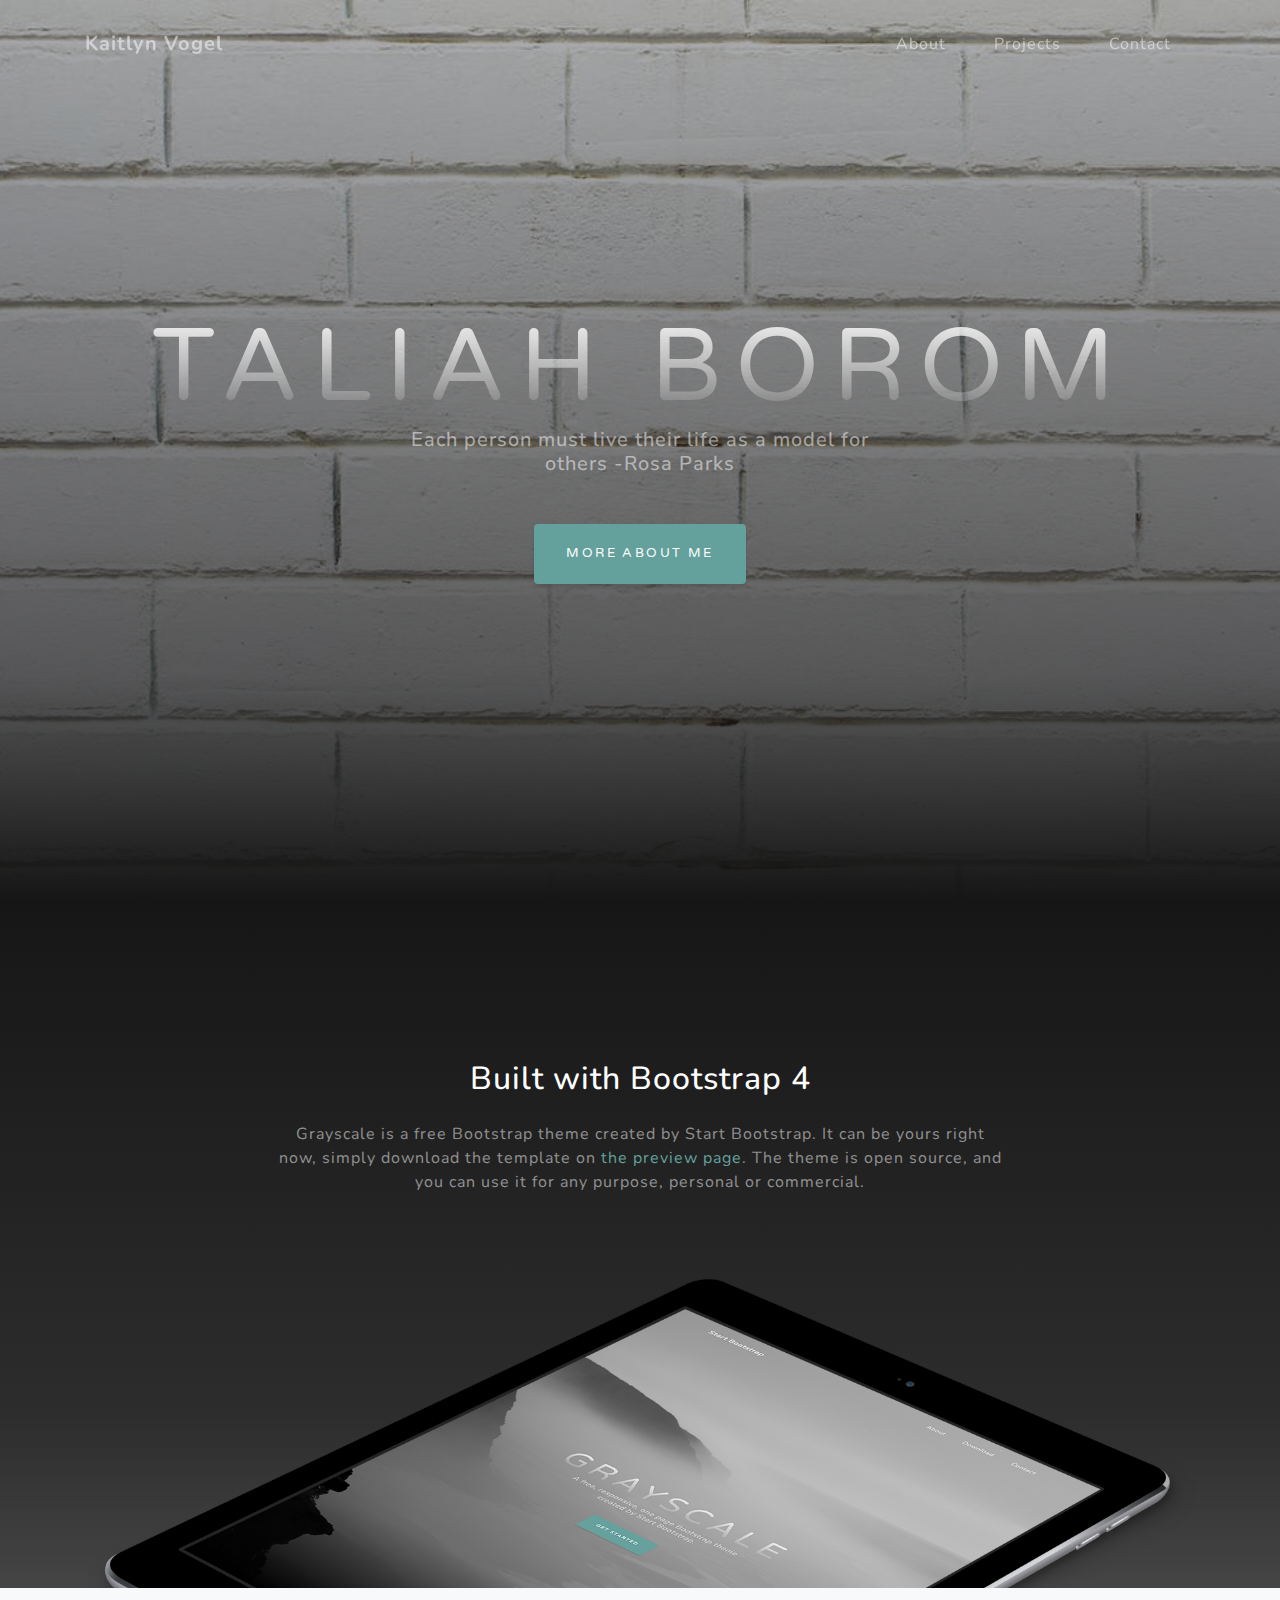
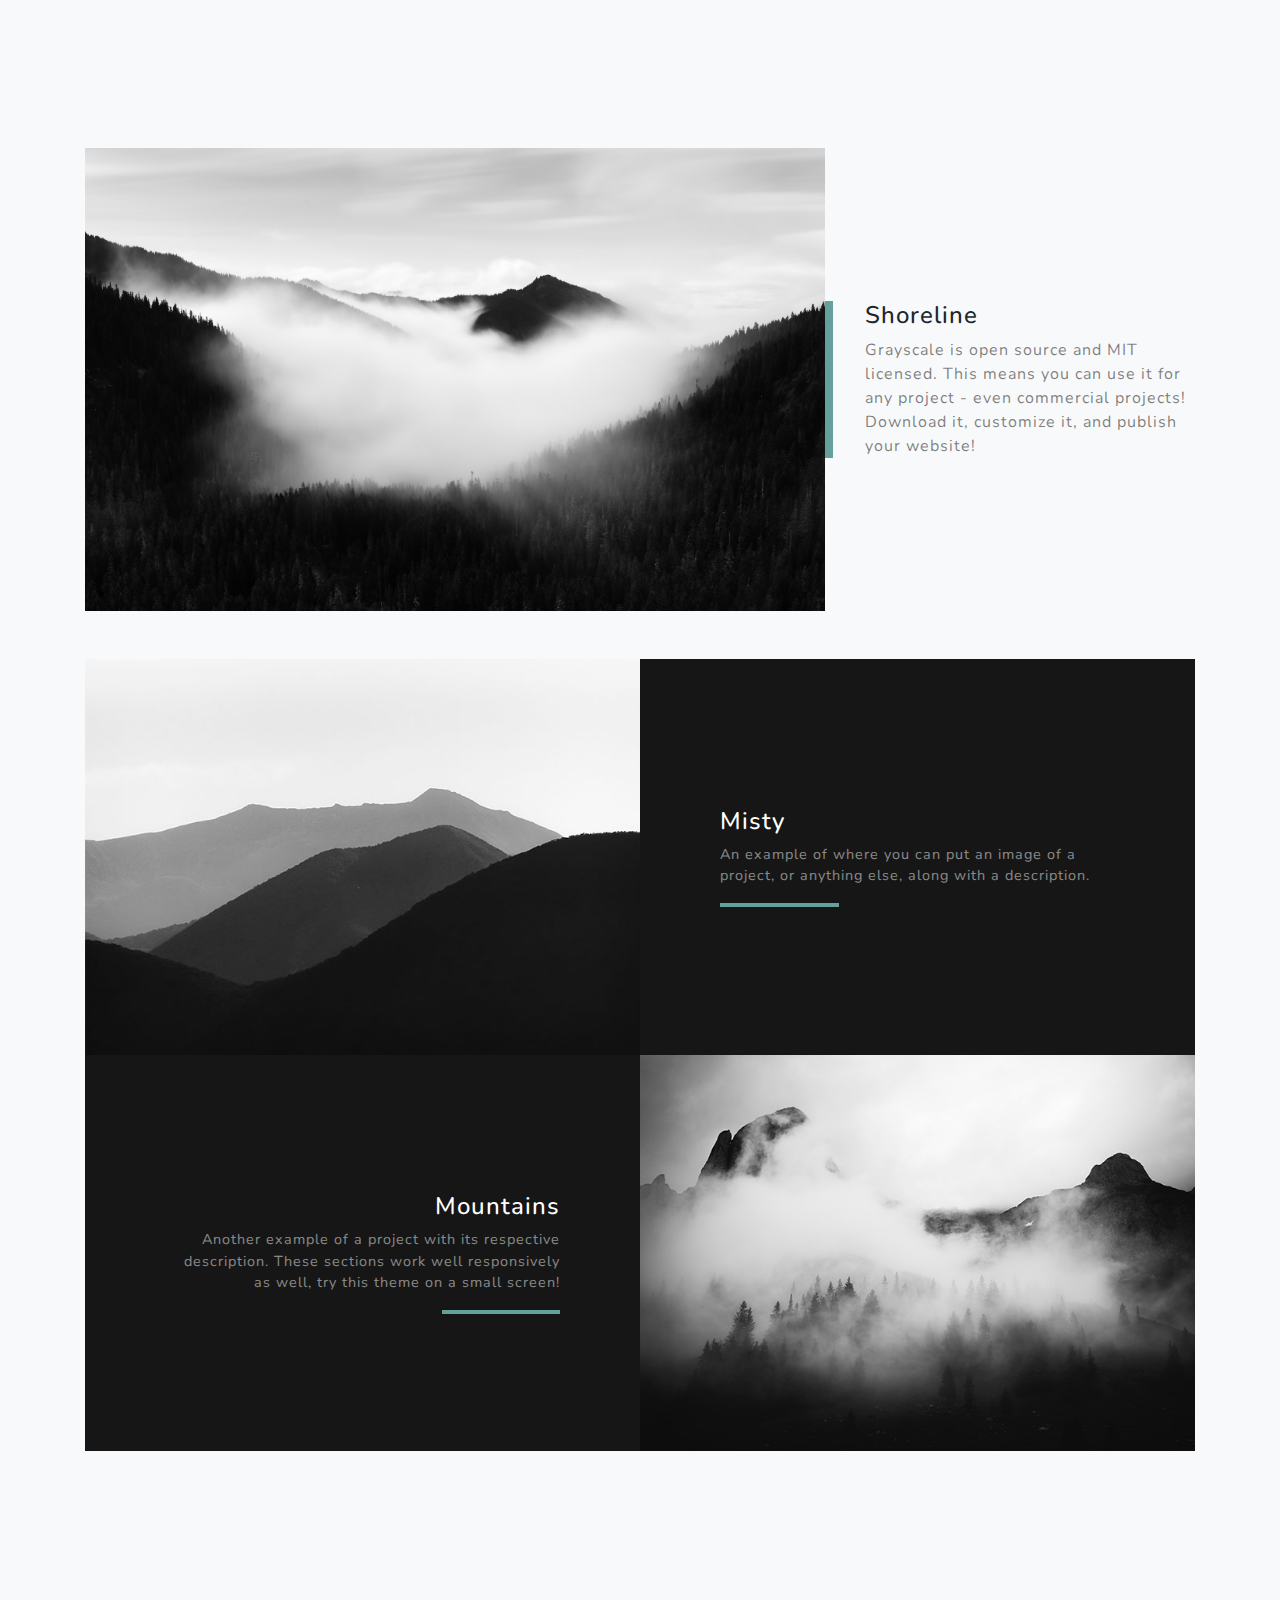
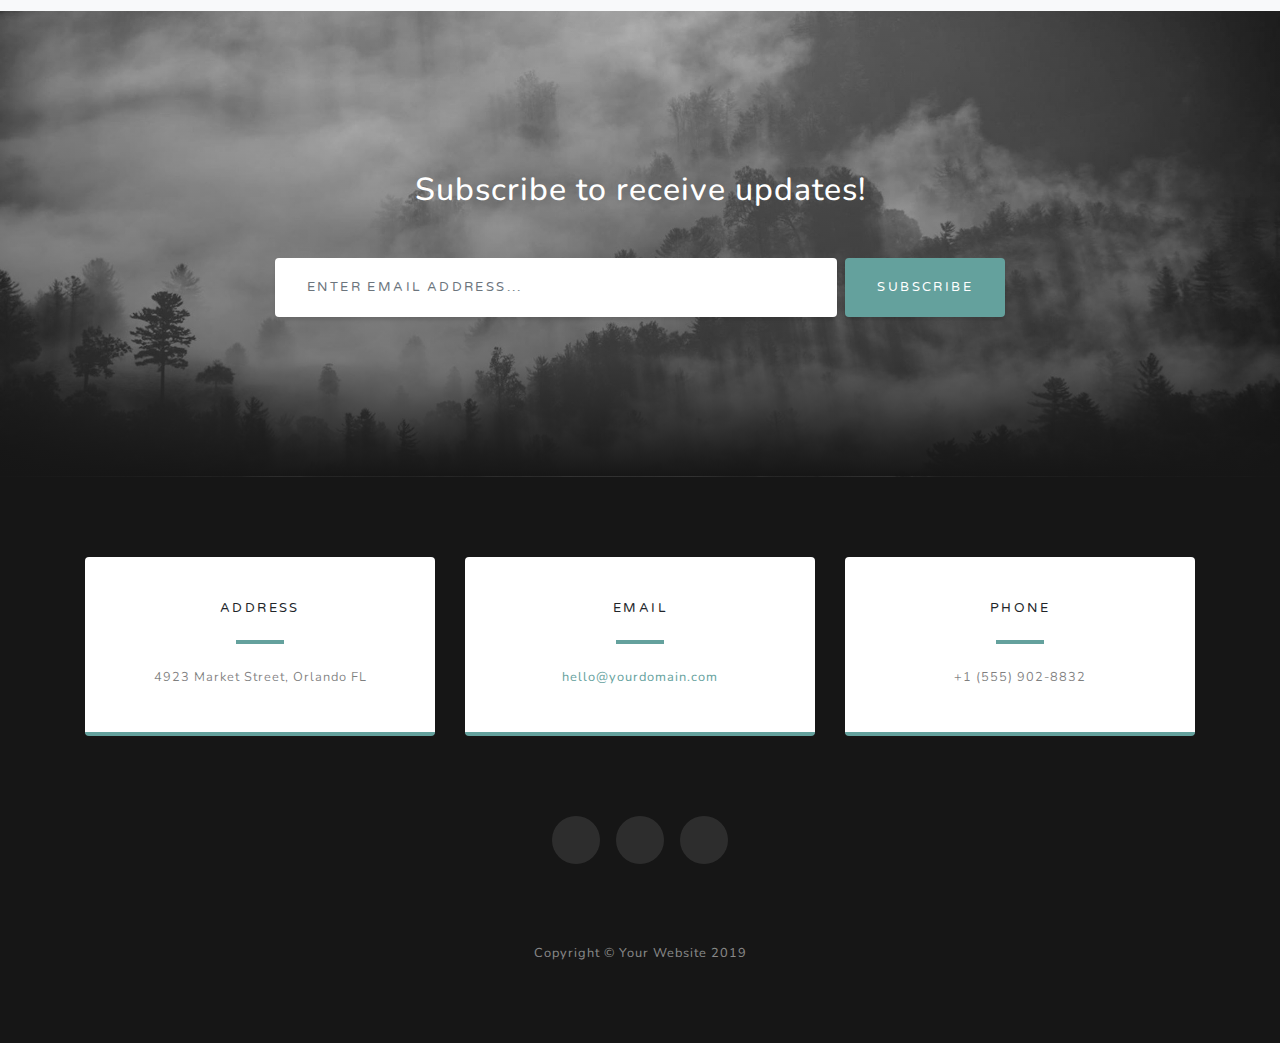
<file: Taliah.html>
<!DOCTYPE html>
<html lang="en">

<head>

  <meta charset="utf-8">
  <meta name="viewport" content="width=device-width, initial-scale=1, shrink-to-fit=no">
  <meta name="description" content="">
  <meta name="author" content="">

  <title>taliahborom</title>

  <!-- Bootstrap core CSS -->
  <link href="bootstrap.min.css" rel="stylesheet">

  <!-- Custom fonts for this template -->
  <link rel="stylesheet" href="https://use.fontawesome.com/releases/v5.8.1/css/all.css" integrity="sha384-50oBUHEmvpQ+1lW4y57PTFmhCaXp0ML5d60M1M7uH2+nqUivzIebhndOJK28anvf" crossorigin="anonymous">
  <link href="https://fonts.googleapis.com/css?family=Varela+Round" rel="stylesheet">
  <link href="https://fonts.googleapis.com/css?family=Nunito:200,200i,300,300i,400,400i,600,600i,700,700i,800,800i,900,900i" rel="stylesheet">

  <!-- Custom styles for this template -->
  <link href="grayscale.css" rel="stylesheet">

</head>

<body id="page-top">

  <!-- Navigation -->
  <nav class="navbar navbar-expand-lg navbar-light fixed-top" id="mainNav">
    <div class="container">
      <a class="navbar-brand" href="#page-top">Kaitlyn Vogel</a>
      <button class="navbar-toggler navbar-toggler-right" type="button" data-toggle="collapse" data-target="#navbarResponsive" aria-controls="navbarResponsive" aria-expanded="false" aria-label="Toggle navigation">
        Menu
        <i class="fas fa-bars"></i>
      </button>
      <div class="collapse navbar-collapse" id="navbarResponsive">
        <ul class="navbar-nav ml-auto">
          <li class="nav-item">
            <a class="nav-link" href="#about">About</a>
          </li>
          <li class="nav-item">
            <a class="nav-link" href="Taliah.html">Projects</a>
          </li>
          <li class="nav-item">
            <a class="nav-link" href="jen.html">Contact</a>
          </li>
        </ul>
      </div>
    </div>
  </nav>

  <!-- Header -->
  <header class="masthead">
    <div class="container d-flex h-100 align-items-center">
      <div class="mx-auto text-center">
        <h1 class="mx-auto my-0 text-uppercase">TALIAH BOROM</h1>

        <h2 class="text-white-50 mx-auto mt-2 mb-5">Each person must live their life as a model for others 
        -Rosa Parks</h2>
        <a href="#about" class="btn btn-primary js-scroll-trigger">More About Me</a>
      </div>
    </div>
  </header>

  <!-- About Section -->
  <section id="about" class="about-section text-center">
    <div class="container">
      <div class="row">
        <div class="col-lg-8 mx-auto">
          <h2 class="text-white mb-4">Built with Bootstrap 4</h2>
          <p class="text-white-50">Grayscale is a free Bootstrap theme created by Start Bootstrap. It can be yours right now, simply download the template on
            <a href="http://startbootstrap.com/template-overviews/grayscale/">the preview page</a>. The theme is open source, and you can use it for any purpose, personal or commercial.</p>
        </div>
      </div>
      <img src="img/ipad.png" class="img-fluid" alt="">
    </div>
  </section>

  <!-- Projects Section -->
  <section id="projects" class="projects-section bg-light">
    <div class="container">

      <!-- Featured Project Row -->
      <div class="row align-items-center no-gutters mb-4 mb-lg-5">
        <div class="col-xl-8 col-lg-7">
          <img class="img-fluid mb-3 mb-lg-0" src="img/bg-masthead.jpg" alt="">
        </div>
        <div class="col-xl-4 col-lg-5">
          <div class="featured-text text-center text-lg-left">
            <h4>Shoreline</h4>
            <p class="text-black-50 mb-0">Grayscale is open source and MIT licensed. This means you can use it for any project - even commercial projects! Download it, customize it, and publish your website!</p>
          </div>
        </div>
      </div>

      <!-- Project One Row -->
      <div class="row justify-content-center no-gutters mb-5 mb-lg-0">
        <div class="col-lg-6">
          <img class="img-fluid" src="img/demo-image-01.jpg" alt="">
        </div>
        <div class="col-lg-6">
          <div class="bg-black text-center h-100 project">
            <div class="d-flex h-100">
              <div class="project-text w-100 my-auto text-center text-lg-left">
                <h4 class="text-white">Misty</h4>
                <p class="mb-0 text-white-50">An example of where you can put an image of a project, or anything else, along with a description.</p>
                <hr class="d-none d-lg-block mb-0 ml-0">
              </div>
            </div>
          </div>
        </div>
      </div>

      <!-- Project Two Row -->
      <div class="row justify-content-center no-gutters">
        <div class="col-lg-6">
          <img class="img-fluid" src="img/demo-image-02.jpg" alt="">
        </div>
        <div class="col-lg-6 order-lg-first">
          <div class="bg-black text-center h-100 project">
            <div class="d-flex h-100">
              <div class="project-text w-100 my-auto text-center text-lg-right">
                <h4 class="text-white">Mountains</h4>
                <p class="mb-0 text-white-50">Another example of a project with its respective description. These sections work well responsively as well, try this theme on a small screen!</p>
                <hr class="d-none d-lg-block mb-0 mr-0">
              </div>
            </div>
          </div>
        </div>
      </div>

    </div>
  </section>

  <!-- Signup Section -->
  <section id="signup" class="signup-section">
    <div class="container">
      <div class="row">
        <div class="col-md-10 col-lg-8 mx-auto text-center">

          <i class="far fa-paper-plane fa-2x mb-2 text-white"></i>
          <h2 class="text-white mb-5">Subscribe to receive updates!</h2>

          <form class="form-inline d-flex">
            <input type="email" class="form-control flex-fill mr-0 mr-sm-2 mb-3 mb-sm-0" id="inputEmail" placeholder="Enter email address...">
            <button type="submit" class="btn btn-primary mx-auto">Subscribe</button>
          </form>

        </div>
      </div>
    </div>
  </section>

  <!-- Contact Section -->
  <section class="contact-section bg-black">
    <div class="container">

      <div class="row">

        <div class="col-md-4 mb-3 mb-md-0">
          <div class="card py-4 h-100">
            <div class="card-body text-center">
              <i class="fas fa-map-marked-alt text-primary mb-2"></i>
              <h4 class="text-uppercase m-0">Address</h4>
              <hr class="my-4">
              <div class="small text-black-50">4923 Market Street, Orlando FL</div>
            </div>
          </div>
        </div>

        <div class="col-md-4 mb-3 mb-md-0">
          <div class="card py-4 h-100">
            <div class="card-body text-center">
              <i class="fas fa-envelope text-primary mb-2"></i>
              <h4 class="text-uppercase m-0">Email</h4>
              <hr class="my-4">
              <div class="small text-black-50">
                <a href="#">hello@yourdomain.com</a>
              </div>
            </div>
          </div>
        </div>

        <div class="col-md-4 mb-3 mb-md-0">
          <div class="card py-4 h-100">
            <div class="card-body text-center">
              <i class="fas fa-mobile-alt text-primary mb-2"></i>
              <h4 class="text-uppercase m-0">Phone</h4>
              <hr class="my-4">
              <div class="small text-black-50">+1 (555) 902-8832</div>
            </div>
          </div>
        </div>
      </div>

      <div class="social d-flex justify-content-center">
        <a href="#" class="mx-2">
          <i class="fab fa-twitter"></i>
        </a>
        <a href="#" class="mx-2">
          <i class="fab fa-facebook-f"></i>
        </a>
        <a href="#" class="mx-2">
          <i class="fab fa-github"></i>
        </a>
      </div>

    </div>
  </section>

  <!-- Footer -->
  <footer class="bg-black small text-center text-white-50">
    <div class="container">
      Copyright &copy; Your Website 2019
    </div>
  </footer>

  <!-- Bootstrap core JavaScript -->
  <script src="js/jquery.min.js"></script>
  <script src="js/bootstrap.bundle.min.js"></script>

  <!-- Custom scripts for this template -->
  <script src="js/grayscale.js"></script>

</body>

</html>
</file>
<file: grayscale.css>
/*!
 * Start Bootstrap - Grayscale v5.0.6 (https://startbootstrap.com/template-overviews/grayscale)
 * Copyright 2013-2019 Start Bootstrap
 * Licensed under MIT (https://github.com/BlackrockDigital/startbootstrap-grayscale/blob/master/LICENSE)
 */
.img-circle {
  border-radius: 50%;
    width: 50%;
  height: auto;
}
#mainNav {
  min-height: 56px;
  background-color: #fff;
}

#mainNav .navbar-toggler {
  font-size: 80%;
  padding: 0.75rem;
  color: #64a19d;
  border: 1px solid #64a19d;
}

#mainNav .navbar-toggler:focus {
  outline: none;
}

#mainNav .navbar-brand {
  color: #161616;
  font-weight: 700;
  padding: .9rem 0;
}

#mainNav .navbar-nav .nav-item:hover {
  color: fade(white, 80%);
  outline: none;
  background-color: transparent;
}

#mainNav .navbar-nav .nav-item:active, #mainNav .navbar-nav .nav-item:focus {
  outline: none;
  background-color: transparent;
}

@media (min-width: 992px) {
  #mainNav {
    padding-top: 0;
    padding-bottom: 0;
    border-bottom: none;
    background-color: transparent;
    -webkit-transition: background-color 0.3s ease-in-out;
    transition: background-color 0.3s ease-in-out;
  }
  #mainNav .navbar-brand {
    padding: .5rem 0;
    color: rgba(255, 255, 255, 0.5);
  }
  #mainNav .nav-link {
    -webkit-transition: none;
    transition: none;
    padding: 2rem 1.5rem;
    color: rgba(255, 255, 255, 0.5);
  }
  #mainNav .nav-link:hover {
    color: rgba(255, 255, 255, 0.75);
  }
  #mainNav .nav-link:active {
    color: white;
  }
  #mainNav.navbar-shrink {
    background-color: #fff;
  }
  #mainNav.navbar-shrink .navbar-brand {
    color: #161616;
  }
  #mainNav.navbar-shrink .nav-link {
    color: #161616;
    padding: 1.5rem 1.5rem 1.25rem;
    border-bottom: 0.25rem solid transparent;
  }
  #mainNav.navbar-shrink .nav-link:hover {
    color: #64a19d;
  }
  #mainNav.navbar-shrink .nav-link:active {
    color: #467370;
  }
  #mainNav.navbar-shrink .nav-link.active {
    color: #64a19d;
    outline: none;
    border-bottom: 0.25rem solid #64a19d;
  }
}

.masthead {
  position: relative;
  width: 100%;
  height: auto;
  min-height: 35rem;
  padding: 15rem 0;
  background: -webkit-gradient(linear, left top, left bottom, from(rgba(22, 22, 22, 0.3)), color-stop(75%, rgba(22, 22, 22, 0.7)), to(#161616)), url("img/bg-masthead.jpg");
  background: linear-gradient(to bottom, rgba(22, 22, 22, 0.3) 0%, rgba(22, 22, 22, 0.7) 75%, #161616 100%), url("brick.jpg");
  background-position: center;
  background-repeat: no-repeat;
  background-attachment: scroll;
  background-size: cover;
}

.masthead h1 {
  font-family: 'Varela Round';
  font-size: 2.5rem;
  line-height: 2.5rem;
  letter-spacing: 0.8rem;
  background: -webkit-linear-gradient(rgba(255, 255, 255, 0.9), rgba(255, 255, 255, 0));
  -webkit-text-fill-color: transparent;
  -webkit-background-clip: text;
}

.masthead h2 {
  max-width: 20rem;
  font-size: 1rem;
}

@media (min-width: 768px) {
  .masthead h1 {
    font-size: 4rem;
    line-height: 4rem;
  }
}

@media (min-width: 992px) {
  .masthead {
    height: 100vh;
    padding: 0;
  }
  .masthead h1 {
    font-size: 6.5rem;
    line-height: 6.5rem;
    letter-spacing: 0.8rem;
  }
  .masthead h2 {
    max-width: 30rem;
    font-size: 1.25rem;
  }
}

.btn {
  -webkit-box-shadow: 0 0.1875rem 0.1875rem 0 rgba(0, 0, 0, 0.1) !important;
  box-shadow: 0 0.1875rem 0.1875rem 0 rgba(0, 0, 0, 0.1) !important;
  padding: 1.25rem 2rem;
  font-family: 'Varela Round';
  font-size: 80%;
  text-transform: uppercase;
  letter-spacing: .15rem;
  border: 0;
}

.btn-primary {
  background-color: #64a19d;
}

.btn-primary:hover {
  background-color: #4f837f;
}

.btn-primary:focus {
  background-color: #4f837f;
  color: white;
}

.btn-primary:active {
  background-color: #467370 !important;
}

.about-section {
  padding-top: 10rem;
  background: -webkit-gradient(linear, left top, left bottom, from(#161616), color-stop(75%, rgba(22, 22, 22, 0.9)), to(rgba(22, 22, 22, 0.8)));
  background: linear-gradient(to bottom, #161616 0%, rgba(22, 22, 22, 0.9) 75%, rgba(22, 22, 22, 0.8) 100%);
}

.about-section p {
  margin-bottom: 5rem;
}

.projects-section {
  padding: 10rem 0;
}

.projects-section .featured-text {
  padding: 2rem;
}

@media (min-width: 992px) {
  .projects-section .featured-text {
    padding: 0 0 0 2rem;
    border-left: 0.5rem solid #64a19d;
  }
}

.projects-section .project-text {
  padding: 3rem;
  font-size: 90%;
}

@media (min-width: 992px) {
  .projects-section .project-text {
    padding: 5rem;
  }
  .projects-section .project-text hr {
    border-color: #64a19d;
    border-width: .25rem;
    width: 30%;
  }
}

.signup-section {
  padding: 10rem 0;
  background: -webkit-gradient(linear, left top, left bottom, from(rgba(22, 22, 22, 0.1)), color-stop(75%, rgba(22, 22, 22, 0.5)), to(#161616)), url("img/bg-signup.jpg");
  background: linear-gradient(to bottom, rgba(22, 22, 22, 0.1) 0%, rgba(22, 22, 22, 0.5) 75%, #161616 100%), url("img/bg-signup.jpg");
  background-position: center;
  background-repeat: no-repeat;
  background-attachment: scroll;
  background-size: cover;
}

.signup-section .form-inline input {
  -webkit-box-shadow: 0 0.1875rem 0.1875rem 0 rgba(0, 0, 0, 0.1) !important;
  box-shadow: 0 0.1875rem 0.1875rem 0 rgba(0, 0, 0, 0.1) !important;
  padding: 1.25rem 2rem;
  height: auto;
  font-family: 'Varela Round';
  font-size: 80%;
  text-transform: uppercase;
  letter-spacing: 0.15rem;
  border: 0;
}

.contact-section {
  padding: 5rem 0 0;
}

.contact-section .card {
  border: 0;
  border-bottom: 0.25rem solid #64a19d;
}

.contact-section .card h4 {
  font-size: 0.8rem;
  font-family: 'Varela Round';
  text-transform: uppercase;
  letter-spacing: 0.15rem;
}

.contact-section .card hr {
  border-color: #64a19d;
  border-width: 0.25rem;
  width: 3rem;
}

.contact-section .social {
  margin-top: 5rem;
}

.contact-section .social a {
  text-align: center;
  height: 3rem;
  width: 3rem;
  background: rgba(255, 255, 255, 0.1);
  border-radius: 100%;
  line-height: 3rem;
  color: rgba(255, 255, 255, 0.3);
}

.contact-section .social a:hover {
  color: rgba(255, 255, 255, 0.5);
}

.contact-section .social a:active {
  color: #fff;
}

body {
  font-family: 'Nunito';
  letter-spacing: 0.0625em;
}

a {
  color: #64a19d;
}

a:focus, a:hover {
  text-decoration: none;
  color: #3c6360;
}

.bg-black {
  background-color: #161616 !important;
}

.bg-primary {
  background-color: #64a19d !important;
}

.text-primary {
  color: #64a19d !important;
}

footer {
  padding: 5rem 0;
}
</file>
